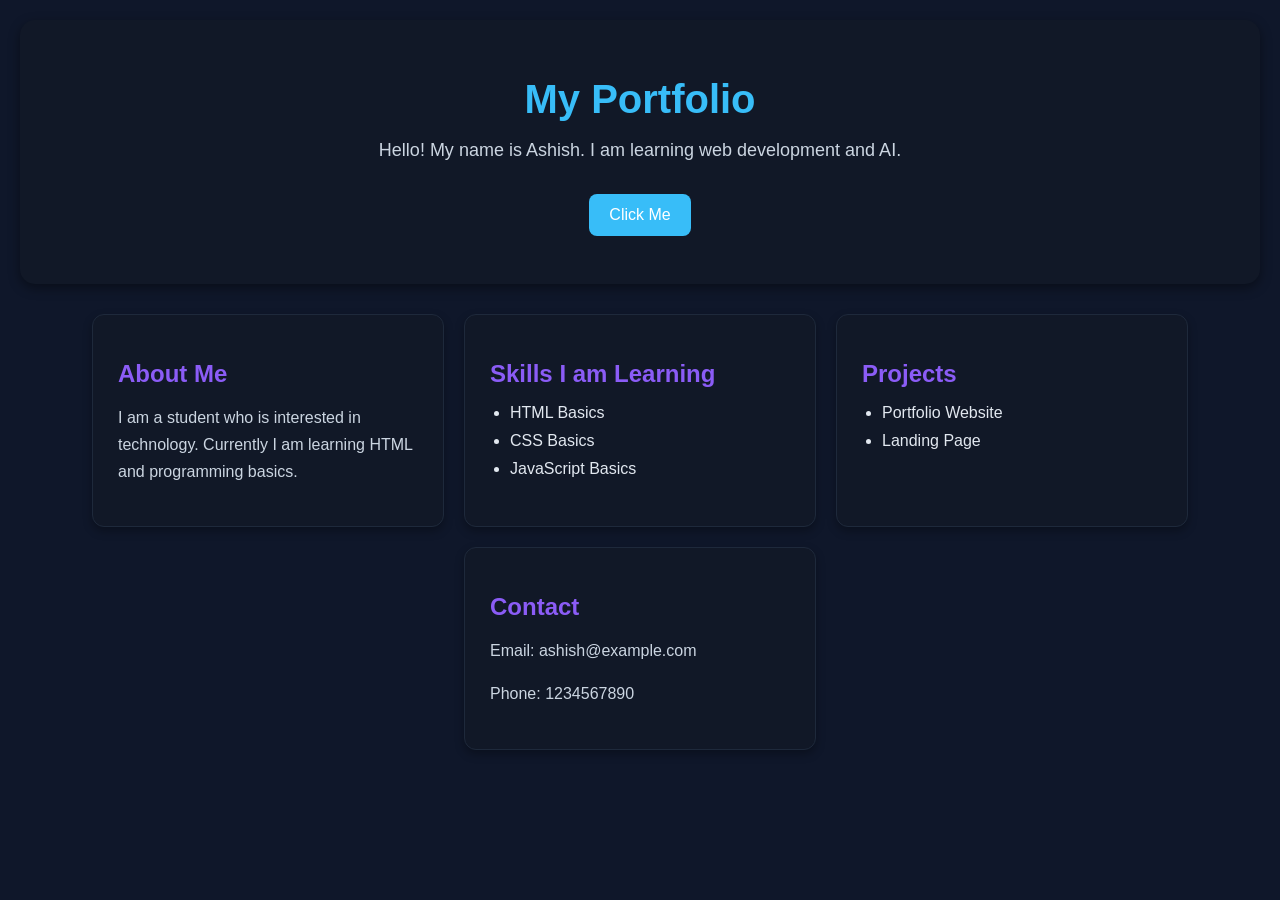
<file: index.html>
<!DOCTYPE html>
<html lang="en">

<head>

    <meta charset="UTF-8">

    <meta name="viewport" content="width=device-width, initial-scale=1.0">

    <title>My Portfolio</title>

    <link rel="stylesheet" href="style.css">

</head>

<body>

    <!-- HEADER -->

    <div class="header">

        <h1>My Portfolio</h1>

        <p>
            Hello! My name is Ashish.
            I am learning web development and AI.
        </p>

        <!-- BUTTON -->

        <button onclick="showMessage()">Click Me</button>

        <p id="message"></p>

    </div>

    <!-- FLEXBOX CONTAINER -->

    <div class="container">

        <!-- ABOUT -->

        <div class="section">

            <h2>About Me</h2>

            <p>
                I am a student who is interested in technology.
                Currently I am learning HTML and programming basics.
            </p>

        </div>

        <!-- SKILLS -->

        <div class="section">

            <h2>Skills I am Learning</h2>

            <ul>

                <li>HTML Basics</li>

                <li>CSS Basics</li>

                <li>JavaScript Basics</li>

            </ul>

        </div>

        <!-- PROJECTS -->

        <div class="section">

            <h2>Projects</h2>

            <ul>

                <li>Portfolio Website</li>

                <li>Landing Page</li>

            </ul>

        </div>

        <!-- CONTACT -->

        <div class="section">

            <h2>Contact</h2>

            <p>Email: ashish@example.com</p>

            <p>Phone: 1234567890</p>

        </div>

    </div>

    <!-- JAVASCRIPT FILE -->

    <script src="script.js"></script>

</body>

</html>
</file>
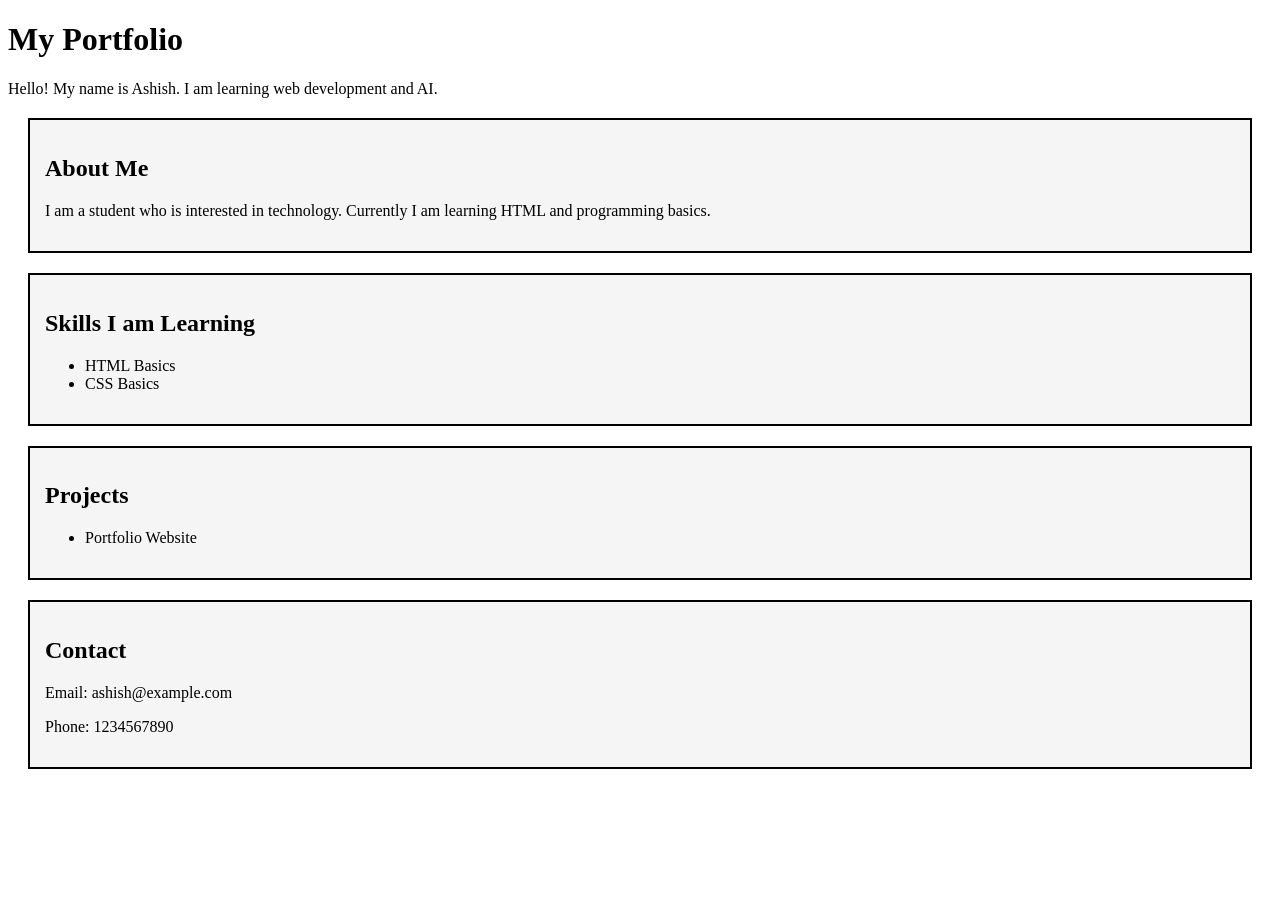
<file: Ashish.html>
<!DOCTYPE html>
<html>

<head>
<title>My Portfolio</title>

  <style>
        .section {border: 2px solid;padding: 15px; margin: 20px; background-color: #f5f5f5}
    </style>
  
</head>

<body>

   
      <h1>My Portfolio</h1>

    <p>Hello! My name is Ashish. I am learning web development and AI.</p>
      

<div class="section">
    <h2>About Me</h2>

    <p>
        I am a student who is interested in technology.
        Currently I am learning HTML and programming basics.
    </p>

    </div>
<div class="section">
    <h2>Skills I am Learning</h2>

    <ul>
        <li>HTML Basics</li>
        <li>CSS Basics</li>
    </ul>
</div>
  <div class="section">

    <h2>Projects</h2>

    <ul>
        <li>Portfolio Website</li>
    </ul>
</div>
<div class="section">
    <h2>Contact</h2>

    <p>Email: ashish@example.com</p>
    <p>Phone: 1234567890</p>
</div>
    

</body>

</html>
</file>
<file: style.css>
/* BODY */

body {

    font-family: Arial, sans-serif;

    background-color: #0F172A;

    color: #F1F5F9;

    margin: 0;

    padding: 20px;
}

/* HEADER */

.header {

    text-align: center;

    background-color: #111827;

    padding: 30px;

    border-radius: 15px;

    margin-bottom: 30px;

    box-shadow: 0px 4px 12px rgba(0, 0, 0, 0.4);

    transition: 0.3s;
}

.header:hover {

    transform: scale(1.01);
}

.header h1 {

    color: #38BDF8;

    margin-bottom: 10px;

    font-size: 40px;
}

.header p {

    color: #CBD5E1;

    font-size: 18px;
}

/* FLEXBOX CONTAINER */

.container {

    display: flex;

    flex-wrap: wrap;

    justify-content: center;

    gap: 20px;
}

/* SECTION CARDS */

.section {

    background-color: #111827;

    width: 300px;

    padding: 25px;

    border-radius: 12px;

    border: 1px solid #1E293B;

    box-shadow: 0px 4px 10px rgba(0, 0, 0, 0.3);

    transition: 0.3s;
}

/* HOVER EFFECT */

.section:hover {

    transform: translateY(-5px);

    border-color: #38BDF8;

    box-shadow: 0px 8px 18px rgba(56, 189, 248, 0.2);
}

/* HEADINGS */

.section h2 {

    color: #8B5CF6;

    margin-bottom: 15px;
}

/* TEXT */

.section p {

    line-height: 1.7;

    color: #CBD5E1;
}

/* LIST */

ul {

    padding-left: 20px;
}

li {

    margin-bottom: 10px;

    color: #E2E8F0;
}

/* BUTTON */

button {

    background-color: #38BDF8;

    color: white;

    border: none;

    padding: 12px 20px;

    border-radius: 8px;

    font-size: 16px;

    cursor: pointer;

    transition: 0.3s;

    margin-top: 15px;
}

button:hover {

    background-color: #0EA5E9;

    transform: scale(1.05);
}

/* MESSAGE */

#message {

    margin-top: 15px;

    color: #FACC15;

    font-weight: bold;
}

/* RESPONSIVE */

@media (max-width: 700px) {

    .section {

        width: 100%;
    }

    .header h1 {

        font-size: 32px;
    }
}
</file>
